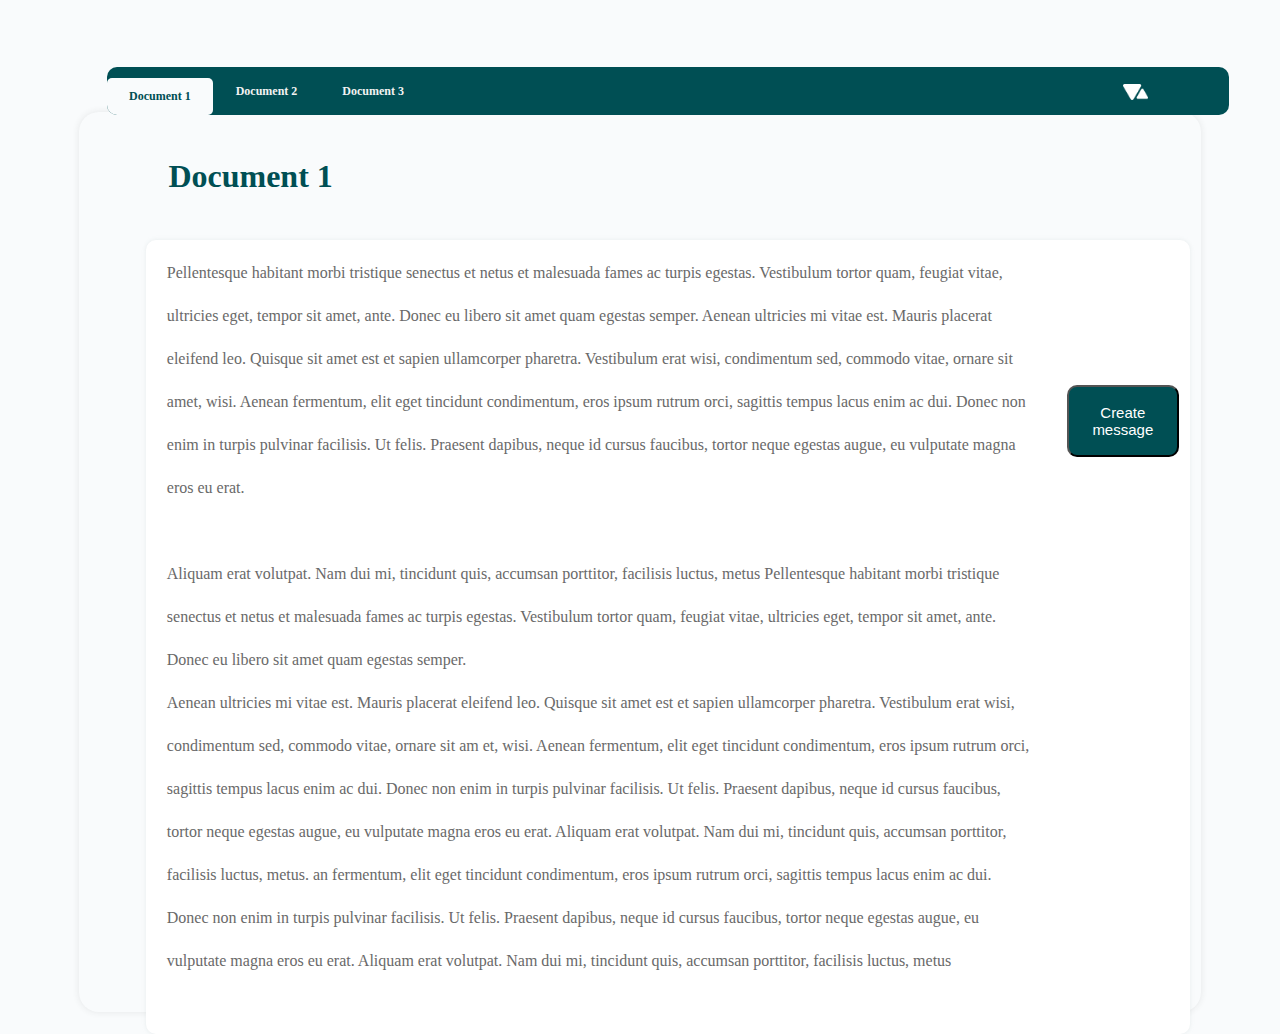
<file: index.html>
<!DOCTYPE html>
<html lang="en">

<head>
    <meta charset="UTF-8">
    <meta content="IE=edge" http-equiv="X-UA-Compatible">
    <meta content="width=device-width, initial-scale=1.0" name="viewport">
    <title>Document 1</title>
    <link href="src/css/main.css" rel="stylesheet">

</head>

<body>

<div class="navbar">
    <a class="navdoc1" href="index.html">Document 1</a>
    <a href="src/templates/document2.html">Document 2</a>
    <a href="src/templates/document3.html">Document 3</a>
    <img alt="text" id="icon" name="icon" src="src/images/icon-logo.png">

</div>

<h1>Document 1</h1>
<div class="container">
    <p class="text-container">Pellentesque habitant morbi tristique senectus et netus et malesuada
        fames ac turpis egestas. Vestibulum tortor quam, feugiat vitae, ultricies
        eget, tempor sit amet, ante. Donec eu libero sit amet quam egestas semper. Aenean ultricies mi vitae est.
        Mauris placerat eleifend leo. Quisque sit amet est et sapien ullamcorper pharetra. Vestibulum erat wisi,
        condimentum sed, commodo vitae, ornare sit amet, wisi. Aenean fermentum, elit eget tincidunt condimentum,
        eros ipsum rutrum orci, sagittis tempus lacus enim ac dui. Donec non enim in turpis pulvinar facilisis. Ut
        felis.
        Praesent dapibus, neque id cursus faucibus, tortor neque egestas augue, eu vulputate magna eros eu erat.
        <br> <br>
        Aliquam erat volutpat. Nam dui mi, tincidunt quis, accumsan porttitor, facilisis luctus, metus
        Pellentesque habitant morbi tristique senectus et netus et malesuada
        fames ac turpis egestas. Vestibulum tortor quam, feugiat vitae, ultricies
        eget, tempor sit amet, ante. Donec eu libero sit amet quam egestas semper. <br> Aenean ultricies mi vitae
        est.
        Mauris placerat eleifend leo. Quisque sit amet est et sapien ullamcorper pharetra. Vestibulum erat wisi,
        condimentum sed, commodo vitae, ornare sit am et, wisi. Aenean fermentum, elit eget tincidunt condimentum,
        eros ipsum rutrum orci, sagittis tempus lacus enim ac dui. Donec non enim in turpis pulvinar facilisis. Ut
        felis.
        Praesent dapibus, neque id cursus faucibus, tortor neque egestas augue, eu vulputate magna eros eu erat.
        Aliquam erat volutpat. Nam dui mi, tincidunt quis, accumsan porttitor, facilisis luctus, metus. an
        fermentum, elit eget tincidunt condimentum,
        eros ipsum rutrum orci, sagittis tempus lacus enim ac dui. Donec non enim in turpis pulvinar facilisis. Ut
        felis.
        Praesent dapibus, neque id cursus faucibus, tortor neque egestas augue, eu vulputate magna eros eu erat.
        Aliquam erat volutpat. Nam dui mi, tincidunt quis, accumsan porttitor, facilisis luctus, metus </p>
</div>

<button id="create">Create message</button>

<div class="modal-container" id="modal-container">
    <div id="modal">
        <div id="add-comment">
            <input alt="text" id="add" name="add" src="/src/images/icon-add.png" type="image">
        </div>
        <textarea id="textarea" name="Message" placeholder="Type in your comment here..." required rows="10"></textarea>
        <button id="save">Save</button>
        <input alt="text" id="delete" name="delete" src="/src/images/icon-trash.png" type="image">

    </div>

</div>

<script src="src/scripts/app.js"></script>

</body>

</html>
</file>
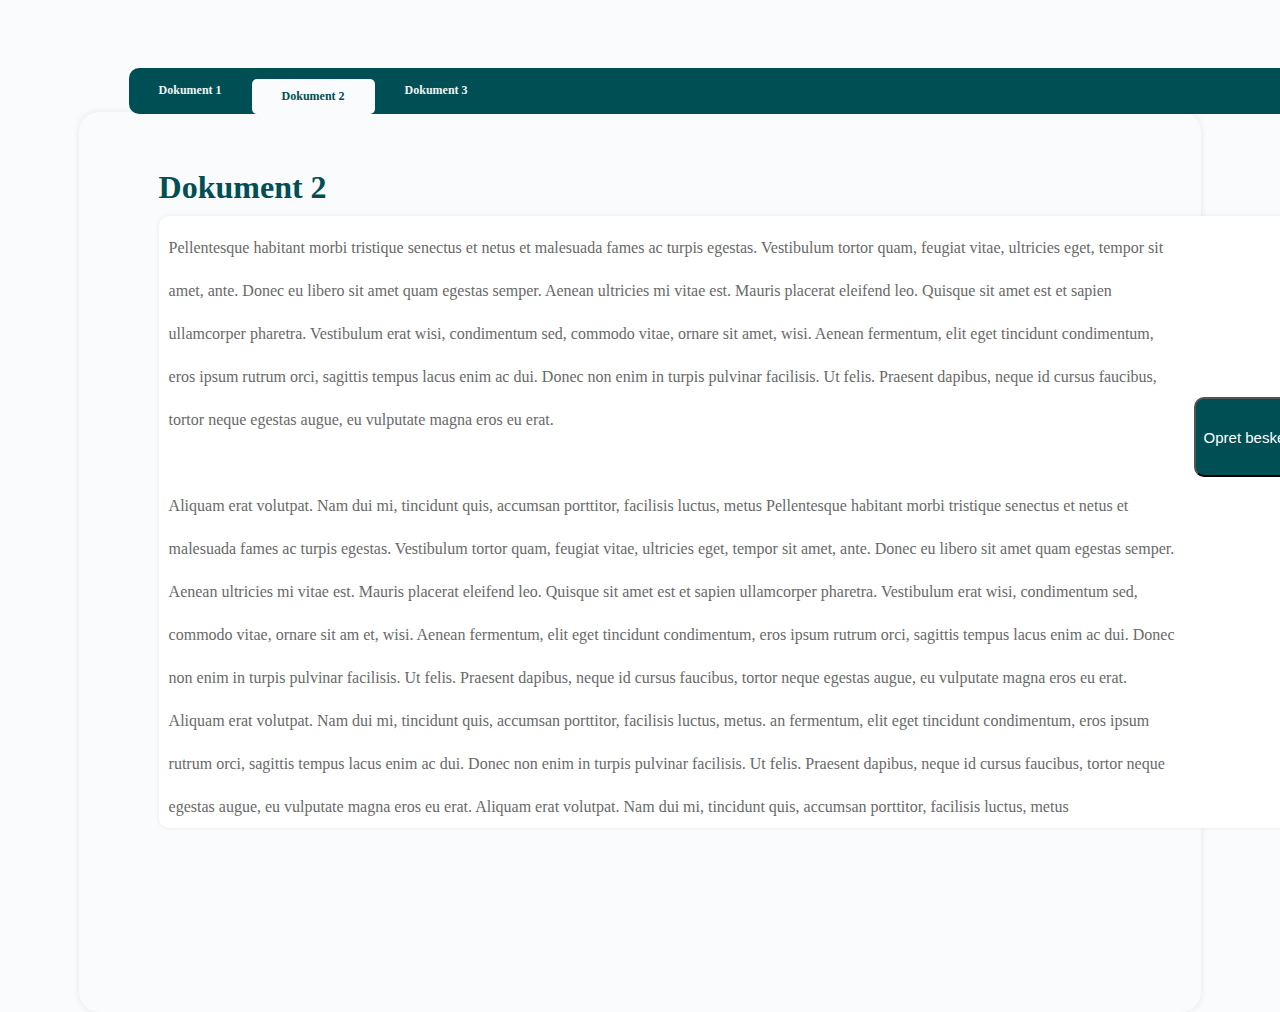
<file: document2.html>
<!DOCTYPE html>
<html lang="en">

<head>
    <meta charset="UTF-8">
    <meta http-equiv="X-UA-Compatible" content="IE=edge">
    <meta name="viewport" content="width=device-width, initial-scale=1.0">
    <title>Document 2</title>
    <link rel="stylesheet" href="style.css">

</head>

<body>


    <div class="navbar">
        <a href="index.html">Dokument 1</a>
        <a class="navdoc2" href="document2.html">Dokument 2</a>
        <a href="document3.html">Dokument 3</a>
        <img id="icon" name="icon" src="icon-logo.png" alt="text">

    </div>

    <h1>Dokument 2</h1>

    <div class="text">
        <p class="tex">Pellentesque habitant morbi tristique senectus et netus et malesuada
            fames ac turpis egestas. Vestibulum tortor quam, feugiat vitae, ultricies
            eget, tempor sit amet, ante. Donec eu libero sit amet quam egestas semper. Aenean ultricies mi vitae
            est.
            Mauris placerat eleifend leo. Quisque sit amet est et sapien ullamcorper pharetra. Vestibulum erat wisi,
            condimentum sed, commodo vitae, ornare sit amet, wisi. Aenean fermentum, elit eget tincidunt
            condimentum,
            eros ipsum rutrum orci, sagittis tempus lacus enim ac dui. Donec non enim in turpis pulvinar facilisis.
            Ut
            felis.
            Praesent dapibus, neque id cursus faucibus, tortor neque egestas augue, eu vulputate magna eros eu erat.
            <br> <br>
            Aliquam erat volutpat. Nam dui mi, tincidunt quis, accumsan porttitor, facilisis luctus, metus
            Pellentesque habitant morbi tristique senectus et netus et malesuada
            fames ac turpis egestas. Vestibulum tortor quam, feugiat vitae, ultricies
            eget, tempor sit amet, ante. Donec eu libero sit amet quam egestas semper. <br> Aenean ultricies mi
            vitae
            est.
            Mauris placerat eleifend leo. Quisque sit amet est et sapien ullamcorper pharetra. Vestibulum erat wisi,
            condimentum sed, commodo vitae, ornare sit am et, wisi. Aenean fermentum, elit eget tincidunt
            condimentum,
            eros ipsum rutrum orci, sagittis tempus lacus enim ac dui. Donec non enim in turpis pulvinar facilisis.
            Ut
            felis.
            Praesent dapibus, neque id cursus faucibus, tortor neque egestas augue, eu vulputate magna eros eu erat.
            Aliquam erat volutpat. Nam dui mi, tincidunt quis, accumsan porttitor, facilisis luctus, metus. an
            fermentum, elit eget tincidunt condimentum,
            eros ipsum rutrum orci, sagittis tempus lacus enim ac dui. Donec non enim in turpis pulvinar facilisis.
            Ut
            felis.
            Praesent dapibus, neque id cursus faucibus, tortor neque egestas augue, eu vulputate magna eros eu erat.
            Aliquam erat volutpat. Nam dui mi, tincidunt quis, accumsan porttitor, facilisis luctus, metus </p>
    </div>

    <button id="open">Opret besked</button>

    <div class="modal-container" id="modal_container">
        <div id="modal">
            <div id="addComments">
                <input id="add" type="image" name="add" src="icon-add.png" alt="text">
            </div>
            <textarea id="textarea" name="Message" rows="10" placeholder="Skriv kommentar her..." required></textarea>
            <button id="save">Gem</button>
            <input id="delete" type="image" name="delete" src="icon-trash.png" alt="text">

        </div>

    </div>

    <script src="script.js"></script>
</body>

</html>
</file>
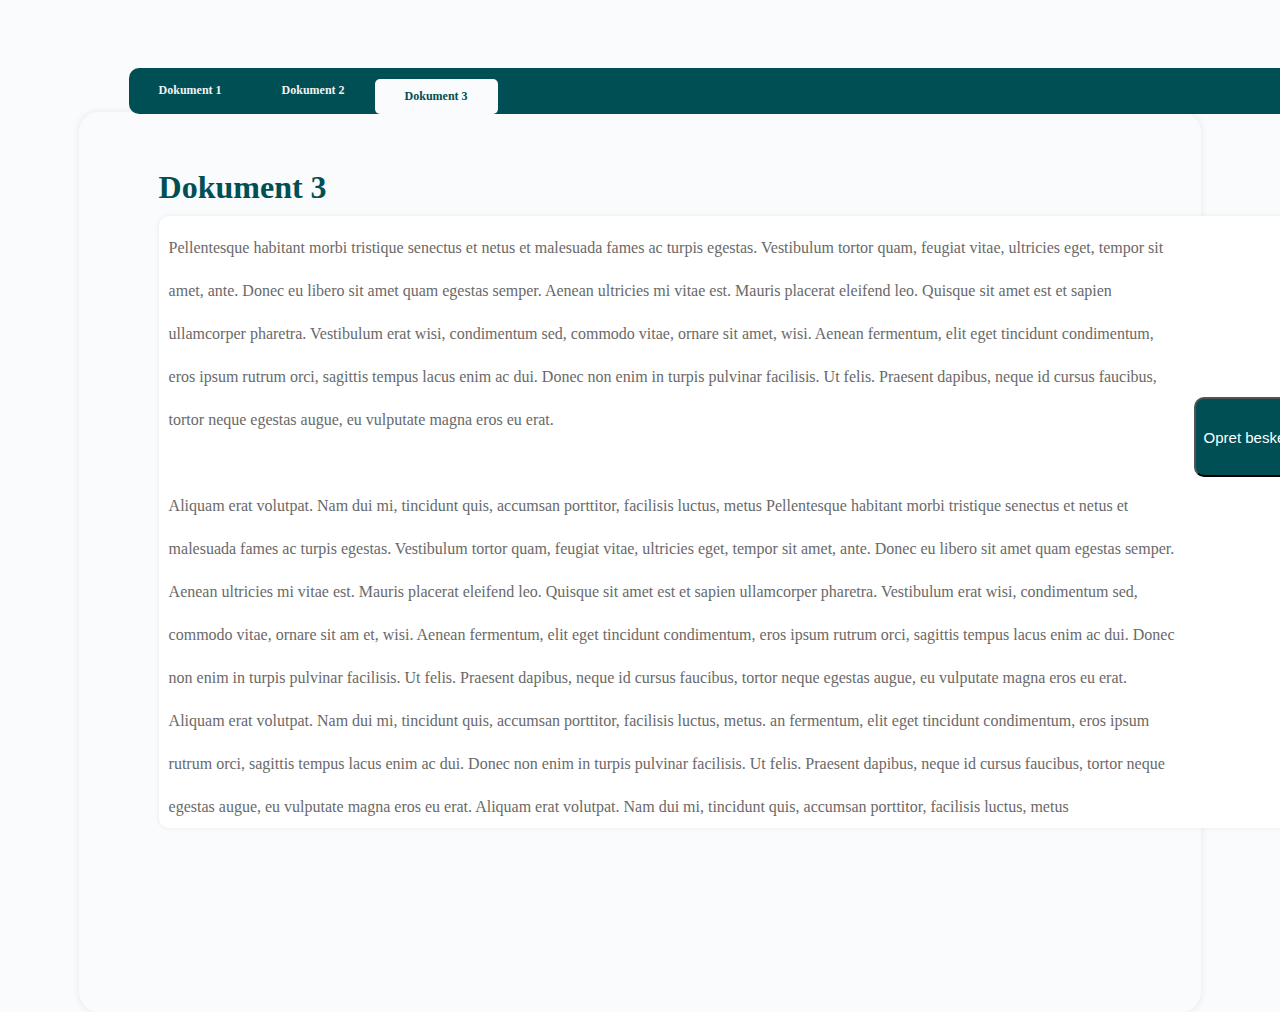
<file: document3.html>
<!DOCTYPE html>
<html lang="en">

<head>
    <meta charset="UTF-8">
    <meta http-equiv="X-UA-Compatible" content="IE=edge">
    <meta name="viewport" content="width=device-width, initial-scale=1.0">
    <title>Document 3</title>
    <link rel="stylesheet" href="style.css">

</head>

<body>
    <div class="navbar">
        <a href="index.html">Dokument 1</a>
        <a href="document2.html">Dokument 2</a>
        <a class="navdoc3" href="document3.html">Dokument 3</a>
        <img id="icon" name="icon" src="icon-logo.png" alt="text">

    </div>

    <h1>Dokument 3</h1>

    <div class="text">
        <p class="tex">Pellentesque habitant morbi tristique senectus et netus et malesuada
            fames ac turpis egestas. Vestibulum tortor quam, feugiat vitae, ultricies
            eget, tempor sit amet, ante. Donec eu libero sit amet quam egestas semper. Aenean ultricies mi vitae
            est.
            Mauris placerat eleifend leo. Quisque sit amet est et sapien ullamcorper pharetra. Vestibulum erat wisi,
            condimentum sed, commodo vitae, ornare sit amet, wisi. Aenean fermentum, elit eget tincidunt
            condimentum,
            eros ipsum rutrum orci, sagittis tempus lacus enim ac dui. Donec non enim in turpis pulvinar facilisis.
            Ut
            felis.
            Praesent dapibus, neque id cursus faucibus, tortor neque egestas augue, eu vulputate magna eros eu erat.
            <br> <br>
            Aliquam erat volutpat. Nam dui mi, tincidunt quis, accumsan porttitor, facilisis luctus, metus
            Pellentesque habitant morbi tristique senectus et netus et malesuada
            fames ac turpis egestas. Vestibulum tortor quam, feugiat vitae, ultricies
            eget, tempor sit amet, ante. Donec eu libero sit amet quam egestas semper. <br> Aenean ultricies mi
            vitae
            est.
            Mauris placerat eleifend leo. Quisque sit amet est et sapien ullamcorper pharetra. Vestibulum erat wisi,
            condimentum sed, commodo vitae, ornare sit am et, wisi. Aenean fermentum, elit eget tincidunt
            condimentum,
            eros ipsum rutrum orci, sagittis tempus lacus enim ac dui. Donec non enim in turpis pulvinar facilisis.
            Ut
            felis.
            Praesent dapibus, neque id cursus faucibus, tortor neque egestas augue, eu vulputate magna eros eu erat.
            Aliquam erat volutpat. Nam dui mi, tincidunt quis, accumsan porttitor, facilisis luctus, metus. an
            fermentum, elit eget tincidunt condimentum,
            eros ipsum rutrum orci, sagittis tempus lacus enim ac dui. Donec non enim in turpis pulvinar facilisis.
            Ut
            felis.
            Praesent dapibus, neque id cursus faucibus, tortor neque egestas augue, eu vulputate magna eros eu erat.
            Aliquam erat volutpat. Nam dui mi, tincidunt quis, accumsan porttitor, facilisis luctus, metus </p>
    </div>

    <button id="open">Opret besked</button>

    <div class="modal-container" id="modal_container">
        <div id="modal">
            <div id="addComments">
                <input id="add" type="image" name="add" src="icon-add.png" alt="text">
            </div>
            <textarea id="textarea" name="Message" rows="10" placeholder="Skriv kommentar her..." required></textarea>
            <button id="save">Gem</button>
            <input id="delete" type="image" name="delete" src="icon-trash.png" alt="text">

        </div>

    </div>

    <script src="script.js"></script>

</body>

</html>
</file>
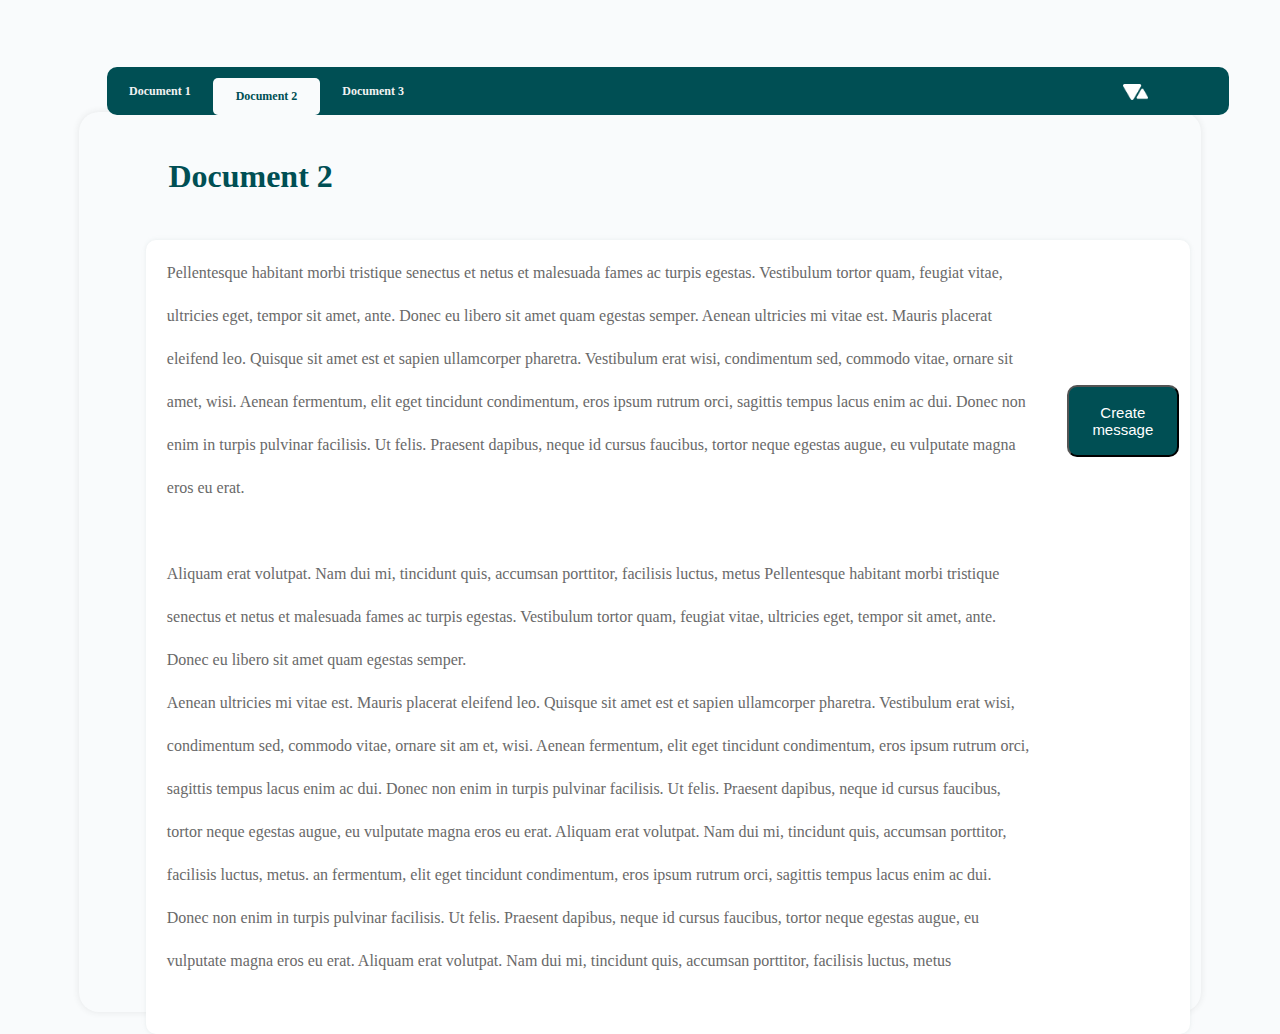
<file: src/templates/document2.html>
<!DOCTYPE html>
<html lang="en">

<head>
    <meta charset="UTF-8">
    <meta content="IE=edge" http-equiv="X-UA-Compatible">
    <meta content="width=device-width, initial-scale=1.0" name="viewport">
    <title>Document 2</title>
    <link href="/src/css/main.css" rel="stylesheet">

</head>

<body>


<div class="navbar">
    <a href="../../index.html">Document 1</a>
    <a class="navdoc2" href="document2.html">Document 2</a>
    <a href="document3.html">Document 3</a>
    <img alt="text" id="icon" name="icon" src="../images/icon-logo.png">

</div>

<h1>Document 2</h1>

<div class="container">
    <p class="text-container">Pellentesque habitant morbi tristique senectus et netus et malesuada
        fames ac turpis egestas. Vestibulum tortor quam, feugiat vitae, ultricies
        eget, tempor sit amet, ante. Donec eu libero sit amet quam egestas semper. Aenean ultricies mi vitae est.
        Mauris placerat eleifend leo. Quisque sit amet est et sapien ullamcorper pharetra. Vestibulum erat wisi,
        condimentum sed, commodo vitae, ornare sit amet, wisi. Aenean fermentum, elit eget tincidunt condimentum,
        eros ipsum rutrum orci, sagittis tempus lacus enim ac dui. Donec non enim in turpis pulvinar facilisis. Ut
        felis.
        Praesent dapibus, neque id cursus faucibus, tortor neque egestas augue, eu vulputate magna eros eu erat.
        <br> <br>
        Aliquam erat volutpat. Nam dui mi, tincidunt quis, accumsan porttitor, facilisis luctus, metus
        Pellentesque habitant morbi tristique senectus et netus et malesuada
        fames ac turpis egestas. Vestibulum tortor quam, feugiat vitae, ultricies
        eget, tempor sit amet, ante. Donec eu libero sit amet quam egestas semper. <br> Aenean ultricies mi vitae
        est.
        Mauris placerat eleifend leo. Quisque sit amet est et sapien ullamcorper pharetra. Vestibulum erat wisi,
        condimentum sed, commodo vitae, ornare sit am et, wisi. Aenean fermentum, elit eget tincidunt condimentum,
        eros ipsum rutrum orci, sagittis tempus lacus enim ac dui. Donec non enim in turpis pulvinar facilisis. Ut
        felis.
        Praesent dapibus, neque id cursus faucibus, tortor neque egestas augue, eu vulputate magna eros eu erat.
        Aliquam erat volutpat. Nam dui mi, tincidunt quis, accumsan porttitor, facilisis luctus, metus. an
        fermentum, elit eget tincidunt condimentum,
        eros ipsum rutrum orci, sagittis tempus lacus enim ac dui. Donec non enim in turpis pulvinar facilisis. Ut
        felis.
        Praesent dapibus, neque id cursus faucibus, tortor neque egestas augue, eu vulputate magna eros eu erat.
        Aliquam erat volutpat. Nam dui mi, tincidunt quis, accumsan porttitor, facilisis luctus, metus </p>
</div>


<button id="create">Create message</button>

<div class="modal-container" id="modal-container">
    <div id="modal">
        <div id="add-comment">
            <input alt="text" id="add" name="add" src="/src/images/icon-add.png" type="image">
        </div>
        <textarea id="textarea" name="Message" placeholder="Type in your comment here..." required rows="10"></textarea>
        <button id="save">Save</button>
        <input alt="text" id="delete" name="delete" src="/src/images/icon-trash.png" type="image">

    </div>

</div>

<script src="../scripts/app.js"></script>
</body>

</html>
</file>
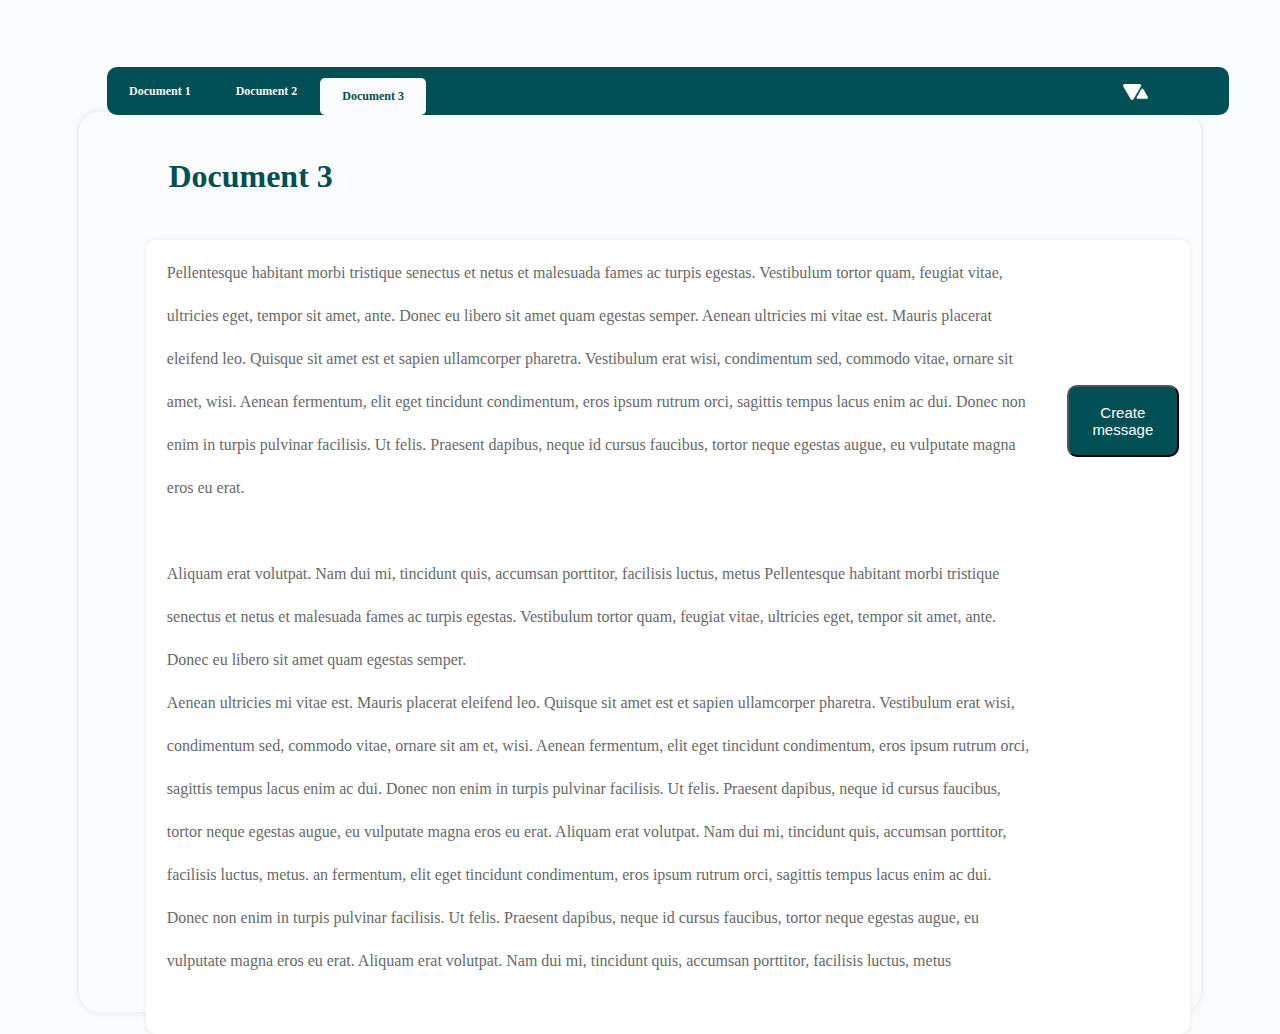
<file: src/templates/document3.html>
<!DOCTYPE html>
<html lang="en">

<head>
    <meta charset="UTF-8">
    <meta content="IE=edge" http-equiv="X-UA-Compatible">
    <meta content="width=device-width, initial-scale=1.0" name="viewport">
    <title>Document 3</title>
    <link href="/src/css/main.css" rel="stylesheet">

</head>

<body>
<div class="navbar">
    <a href="../../index.html">Document 1</a>
    <a href="document2.html">Document 2</a>
    <a class="navdoc3" href="document3.html">Document 3</a>
    <img alt="text" id="icon" name="icon" src="../images/icon-logo.png">

</div>

<h1>Document 3</h1>

<div class="container">
    <p class="text-container">Pellentesque habitant morbi tristique senectus et netus et malesuada
        fames ac turpis egestas. Vestibulum tortor quam, feugiat vitae, ultricies
        eget, tempor sit amet, ante. Donec eu libero sit amet quam egestas semper. Aenean ultricies mi vitae est.
        Mauris placerat eleifend leo. Quisque sit amet est et sapien ullamcorper pharetra. Vestibulum erat wisi,
        condimentum sed, commodo vitae, ornare sit amet, wisi. Aenean fermentum, elit eget tincidunt condimentum,
        eros ipsum rutrum orci, sagittis tempus lacus enim ac dui. Donec non enim in turpis pulvinar facilisis. Ut
        felis.
        Praesent dapibus, neque id cursus faucibus, tortor neque egestas augue, eu vulputate magna eros eu erat.
        <br> <br>
        Aliquam erat volutpat. Nam dui mi, tincidunt quis, accumsan porttitor, facilisis luctus, metus
        Pellentesque habitant morbi tristique senectus et netus et malesuada
        fames ac turpis egestas. Vestibulum tortor quam, feugiat vitae, ultricies
        eget, tempor sit amet, ante. Donec eu libero sit amet quam egestas semper. <br> Aenean ultricies mi vitae
        est.
        Mauris placerat eleifend leo. Quisque sit amet est et sapien ullamcorper pharetra. Vestibulum erat wisi,
        condimentum sed, commodo vitae, ornare sit am et, wisi. Aenean fermentum, elit eget tincidunt condimentum,
        eros ipsum rutrum orci, sagittis tempus lacus enim ac dui. Donec non enim in turpis pulvinar facilisis. Ut
        felis.
        Praesent dapibus, neque id cursus faucibus, tortor neque egestas augue, eu vulputate magna eros eu erat.
        Aliquam erat volutpat. Nam dui mi, tincidunt quis, accumsan porttitor, facilisis luctus, metus. an
        fermentum, elit eget tincidunt condimentum,
        eros ipsum rutrum orci, sagittis tempus lacus enim ac dui. Donec non enim in turpis pulvinar facilisis. Ut
        felis.
        Praesent dapibus, neque id cursus faucibus, tortor neque egestas augue, eu vulputate magna eros eu erat.
        Aliquam erat volutpat. Nam dui mi, tincidunt quis, accumsan porttitor, facilisis luctus, metus </p>
</div>


<button id="create">Create message</button>

<div class="modal-container" id="modal-container">
    <div id="modal">
        <div id="add-comment">
            <input alt="text" id="add" name="add" src="/src/images/icon-add.png" type="image">
        </div>
        <textarea id="textarea" name="Message" placeholder="Type in your comment here..." required rows="10"></textarea>
        <button id="save">Save</button>
        <input alt="text" id="delete" name="delete" src="/src/images/icon-trash.png" type="image">

    </div>

</div>
<script src="../scripts/app.js"></script>

</body>

</html>
</file>
<file: src/css/main.css>
/******************************************
            TABLE OF CONTENTS:

1. Global styles

2. Layout/typography

3. Modal/textarea

4. Buttons

*******************************************/

/* =============
   Global styles
   ============= */

body {
    position: absolute;
    left: 6.14%;
    right: 6.14%;
    top: 12.41%;
    bottom: 6.55%;
    background: #F9FBFC;
    box-shadow: 0px 0px 7px rgba(49, 49, 49, 0.1);
    border-radius: 20px;
    margin: 0%;
    height: 100%;
    scroll-behavior: smooth;
}

/* =============
    Layout/
    typography
   ============= */
.navbar {
    position: relative;
    overflow: hidden;
    margin-bottom: 7.8%;
    margin-top: -4%;
    width: 100%;
    margin-left: 2.5%;
    background-color: #004F54;
    border-radius: 10px;
}


.navbar a {
    font-family: Helvetica Neue;
    font-weight: 700;
    float: left;
    color: #f2f2f2;
    text-align: center;
    padding: 1% 2%;
    text-decoration: none;
    font-size: 12px;
    margin-top: 0.5%;
}

h1 {
    color: #004F54;
    margin-left: 8%;
    margin-top: -4%;
}


.navbar a:hover {
    background-color: #F9FBFC;
    color: #004F54;
    border-radius: 5px;
    margin-top: 1%;
}

.navbar a.navdoc1,
.navbar a.navdoc2,
.navbar a.navdoc3 {
    background: #F9FBFC;
    color: #004F54;
    margin-top: 1%;
    border-radius: 5px;
}

.container {
    position: absolute;
    width: 93%;
    left: 6%;
    top: 5%;
    font-family: Helvetica Neue;
    font-style: normal;
    font-weight: normal;
    font-size: 16px;
    line-height: 43px;
    pointer-events: none;
}

.container .text-container {
    padding: 1% 15% 5% 2%;
    position: absolute;
    border-radius: 10px;
    box-shadow: 0px 0px 4px rgba(192, 203, 202, 0.3);
    color: #696969;
    font-family: Helvetica Neue;
    font-style: normal;
    font-weight: normal;
    font-size: 16px;
    line-height: 43px;
    display: flex;
    align-items: center;
    margin-top: 8%;
    background-color: #FFFFFF;
}

/* =============
       Modal/
      textarea
   ============= */

.modal-container {
    width: 40%;
    background-color: #004F54;
    background-position: 100%;
    border-radius: 5px;
    padding: 2.5% 2% 2%;
    opacity: 0;
    margin-left: 53%;
    margin-top: 4%;
    transition: opacity 0.5s ease;
    pointer-events: none;
    position: absolute;
}

.modal-container.show {
    opacity: 1;
    pointer-events: auto;
}


#modal textarea {
    background-color: #004F54;
    color: white;
    width: 100%;
    height: 100px;
    resize: none;
    font-size: 17px;
    outline: none;
    border: transparent;
    margin-top: 80px;
}


textarea:is(:focus, :valid) {
    border-color: white;
    border-radius: 10px;
    padding: 2px;
    border-width: 1px;
}

textarea::-webkit-scrollbar {
    width: 0px;
}


#add {
    margin-left: 5px;
    width: 25px;
}


#icon {
    margin-left: 62%;
    margin-top: 1.5%;
    width: 2.3%;
}

::placeholder {
    color: white;
    font-family: 'Times New Roman', Times, serif;
}


/* =============
      Buttons
   ============= */

#create {
    margin-left: 88%;
    margin-top: 15%;
    width: 10%;
    height: 8%;
    background-color: #004F54;
    color: white;
    font-size: 15px;
    border-radius: 10px;
    position: absolute;
    cursor: pointer;
}

#save {
    position: absolute;
    margin-top: 3%;
    width: 15%;
    height: 30px;
    color: #FFFFFF;
    background: #01575C;
    border-radius: 10px;
    outline: none;
    border: transparent;
    font-family: Helvetica Neue;
    font-style: normal;
    font-weight: 500;
    font-size: 15px;
    line-height: 20px;
}

#delete {
    margin-left: 23%;
    margin-top: 4%;
    width: 4%;
}
</file>
<file: style.css>
/******************************************
            TABLE OF CONTENTS:

1. Global styles

2. Layout/typography

3. Modal/textarea

4. Buttons

*******************************************/

/* =============
   Global styles
   ============= */

body {
    position: absolute;
    left: 6.14%;
    right: 6.14%;
    top: 12.41%;
    bottom: 6.55%;
    background: #F9FBFC;
    box-shadow: 0px 0px 7px rgba(49, 49, 49, 0.1);
    border-radius: 20px;
    margin: 0%;
    height: 100%;
}

/* =============
    Layout/ 
    typography
   ============= */
.navbar {
    position: relative;
    overflow: hidden;
    margin-bottom: 110px;
    margin-top: -44px;
    width: 1230px;
    margin-left: 50px;
    background-color: #004F54;
    border-radius: 10px;
}


.navbar a {
    font-family: Helvetica Neue;
    font-weight: 700;
    float: left;
    color: #f2f2f2;
    text-align: center;
    padding: 10px 30px;
    text-decoration: none;
    font-size: 12px;
    margin-top: 5px;
}

h1 {
    color: #004F54;
    margin-left: 80px;
    margin-top: -55px;
}


.navbar a:hover {
    background-color: #F9FBFC;
    color: #004F54;
    border-radius: 5px;
    margin-top: 11px;
}

.navbar a.navdoc1,
.navbar a.navdoc2,
.navbar a.navdoc3 {
    background: #F9FBFC;
    color: #004F54;
    margin-top: 11px;
    border-radius: 5px;
}

.text {
    position: absolute;
    width: 1150px;
    height: 300px;
    left: 80px;
    top: 260px;
    font-family: Helvetica Neue;
    font-style: normal;
    font-weight: normal;
    font-size: 16px;
    line-height: 43px;
    pointer-events: none;
    display: flex;
    align-items: center;
}

.text .tex {
    padding-right: 130px;
    padding-left: 10px;
    padding-top: 10px;
    position: absolute;
    border-radius: 10px;
    box-shadow: 0px 0px 4px rgba(192, 203, 202, 0.3);
    color: #696969;
    font-family: Helvetica Neue;
    font-style: normal;
    font-weight: normal;
    font-size: 16px;
    line-height: 43px;
    display: flex;
    align-items: center;
    background-color: #FFFFFF;
}

/* =============
       Modal/
      textarea
   ============= */

.modal-container {
    width: 500px;
    height: 250px;
    background-color: #004F54;
    background-position: 100%;
    border-radius: 5px;
    padding: 25px 25px 30px;
    opacity: 0;
    margin-left: 680px;
    margin-top: 30px;
    transition: opacity 0.5s ease;
    pointer-events: none;
    position: absolute;
}

.modal-container.show {
    opacity: 1;
    pointer-events: auto;
}


#modal textarea {
    background-color: #004F54;
    color: white;
    width: 100%;
    height: 100px;
    resize: none;
    font-size: 17px;
    outline: none;
    border: transparent;
    margin-top: 80px;
}


textarea:is(:focus, :valid) {
    border-color: white;
    border-radius: 10px;
    padding: 2px;
    border-width: 1px;
}

textarea::-webkit-scrollbar {
    width: 0px;
}


#add {

    margin-left: 5px;
    width: 25px;
}

#delete {
    margin-left: 110px;
    margin-top: 18px;
    width: 20px;
}

#icon {
    margin-left: 790px;
    margin-top: 18px;
    width: 25px;
}

::placeholder {
    color: white;
    font-family: 'Times New Roman', Times, serif;
}


/* =============
      Buttons
   ============= */

#open {
    margin-left: 1115px;
    margin-top: 170px;
    width: 110px;
    height: 80px;
    background-color: #004F54;
    color: white;
    font-size: 15px;
    border-radius: 10px;
    position: absolute;
}

#save {
    position: absolute;
    margin-top: 10px;
    text-align: center;
    width: 90px;
    height: 30px;
    color: #FFFFFF;
    background: #01575C;
    border-radius: 3px;
    outline: none;
    border: transparent;
    font-family: Helvetica Neue;
    font-style: normal;
    font-weight: 500;
    font-size: 15px;
    line-height: 20px;
}
</file>
